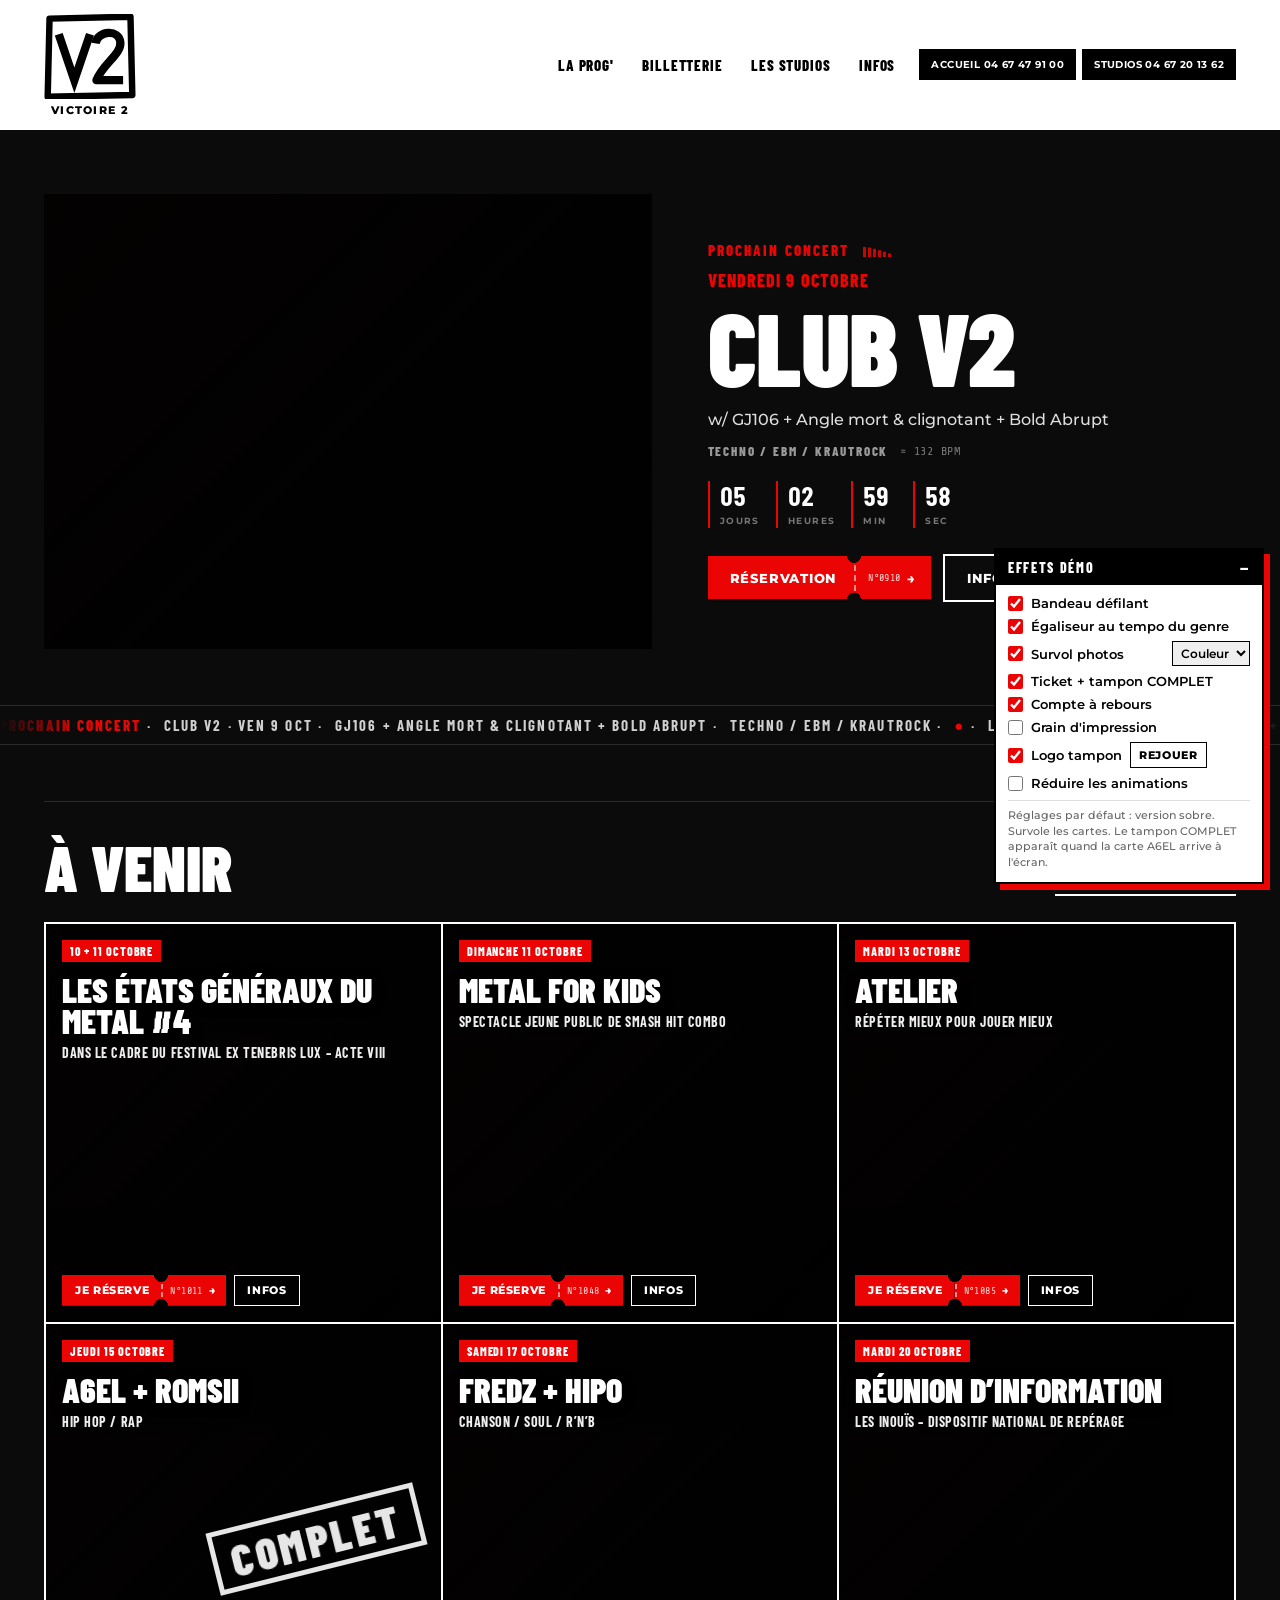
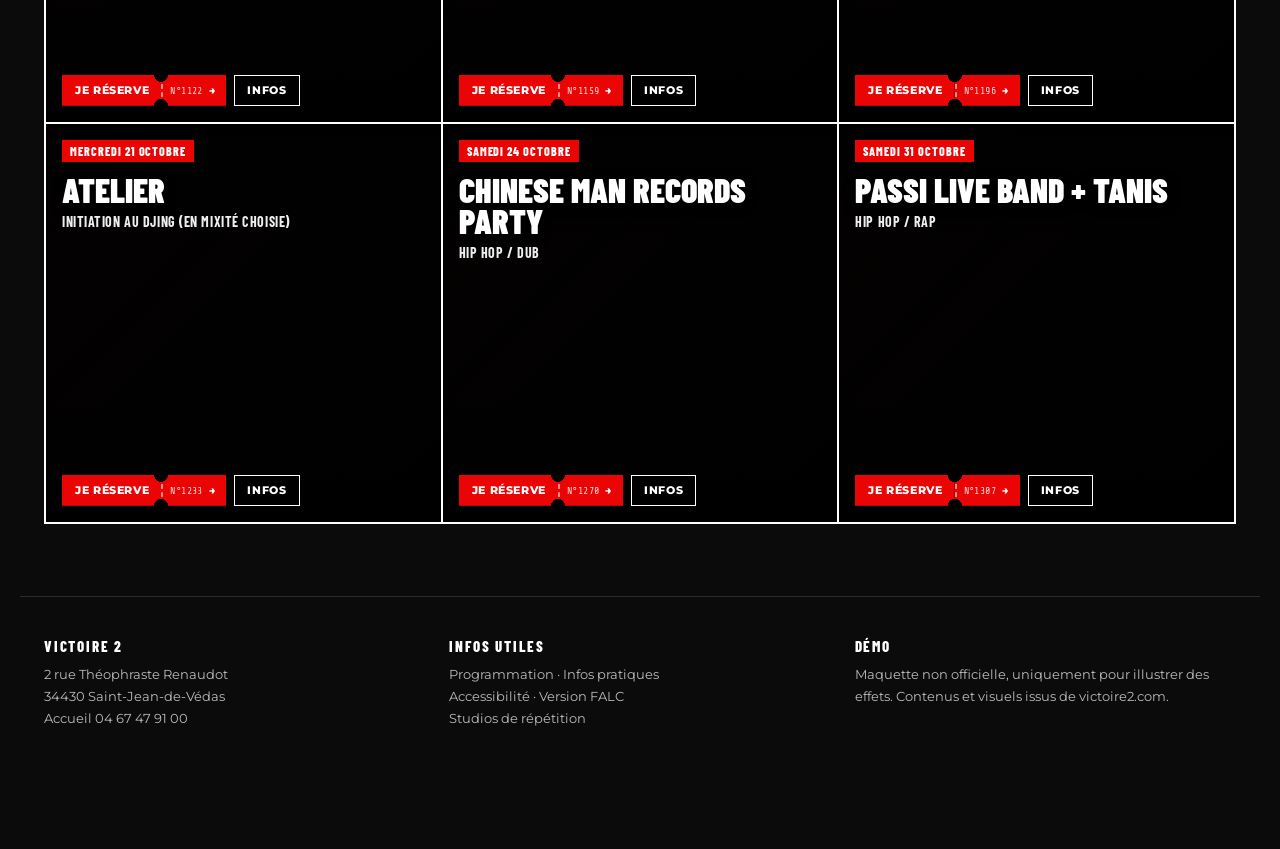
<file: maquette-libre.html>
<!doctype html>
<html lang="fr">
<head>
<meta charset="utf-8">
<meta name="viewport" content="width=device-width, initial-scale=1">
<title>Victoire 2 — démo effets</title>
<link rel="preconnect" href="https://fonts.googleapis.com">
<link href="https://fonts.googleapis.com/css2?family=Barlow+Condensed:wght@500;600;700;800;900&family=Montserrat:wght@500;700;800&family=Share+Tech+Mono&display=swap" rel="stylesheet">
<style>
:root{
  --red:#ea0404; --red-d:#b00303; --ink:#0b0b0b; --ink2:#141414; --line:#2a2a2a;
  --paper:#fff; --mute:#9a9a9a;
  --cond:"Barlow Condensed", Impact, sans-serif;
  --sans:Montserrat, system-ui, sans-serif;
  --mono:"Share Tech Mono", ui-monospace, monospace;
}
*{box-sizing:border-box;margin:0;padding:0}
html{scroll-behavior:smooth}
body{background:var(--ink);color:var(--paper);font-family:var(--sans);overflow-x:hidden}
a{color:inherit;text-decoration:none}
img{display:block;max-width:100%}

/* ---------- HEADER (blanc, comme le site) ---------- */
header{background:#fff;color:#000;position:relative;z-index:5}
.hd{max-width:1240px;margin:0 auto;padding:14px 24px;display:flex;align-items:center;gap:24px}
.logo{width:92px;flex:none;transform-origin:50% 60%}
.logo svg{width:100%;height:auto;display:block}
.logo small{display:block;font:800 11px/1 var(--sans);letter-spacing:.12em;text-align:center;margin-top:6px}
nav{display:flex;gap:28px;margin-left:auto;font:800 15px var(--cond);letter-spacing:.06em;text-transform:uppercase}
nav a{position:relative;padding:4px 0}
nav a::after{content:"";position:absolute;left:0;right:0;bottom:-2px;height:3px;background:var(--red);transform:scaleX(0);transform-origin:left;transition:transform .25s}
nav a:hover::after{transform:scaleX(1)}
.phones{display:flex;gap:6px}
.phones span{background:#000;color:#fff;font:700 10px var(--sans);padding:9px 12px;letter-spacing:.04em}

/* ---------- HERO ---------- */
.hero{max-width:1240px;margin:0 auto;padding:64px 24px 56px;display:grid;grid-template-columns:1.15fr 1fr;gap:56px;align-items:center}
.kicker{display:flex;align-items:center;gap:14px;color:var(--red);font:800 15px var(--cond);letter-spacing:.14em;text-transform:uppercase}
.date{color:var(--red);font:800 18px var(--cond);letter-spacing:.06em;text-transform:uppercase;margin-top:10px}
.hero h1{font:900 clamp(56px,8vw,104px)/.88 var(--cond);text-transform:uppercase;margin:10px 0 18px;letter-spacing:-.01em}
.lineup{font:500 16px var(--sans);color:#ddd}
.genre{font:800 13px var(--cond);letter-spacing:.14em;color:var(--mute);margin-top:14px;text-transform:uppercase;display:flex;align-items:center;gap:12px}
.ctas{display:flex;gap:12px;margin-top:26px;flex-wrap:wrap;align-items:center}
.btn{display:inline-flex;align-items:center;font:800 13px var(--sans);letter-spacing:.06em;text-transform:uppercase;padding:14px 22px;border:2px solid var(--red);background:var(--red);color:#fff;cursor:pointer}
.btn.ghost{background:transparent;border-color:#fff}
.btn.sm{font-size:10.5px;padding:8px 12px;border-width:1.5px}

/* ---------- PHOTO duotone + survols ---------- */
.ph{position:relative;overflow:hidden;background:#222;isolation:isolate}
.ph .l{position:absolute;inset:0;background:var(--img) center/cover no-repeat, linear-gradient(135deg,#3a0a0a,#111)}
.ph .base{filter:grayscale(1) contrast(1.15) brightness(.95);transition:filter .4s, transform .6s}
.ph .tint{background:var(--red);mix-blend-mode:multiply;opacity:.85;transition:opacity .4s}
.ph .g1,.ph .g2,.ph .ht{opacity:0;pointer-events:none}
.ph .g1{filter:grayscale(1) contrast(1.4);mix-blend-mode:screen}
.ph .g1::after,.ph .g2::after{content:"";position:absolute;inset:0;mix-blend-mode:multiply}
.ph .g1::after{background:#00f0ff}
.ph .g2{filter:grayscale(1) contrast(1.4);mix-blend-mode:screen}
.ph .g2::after{background:#ff1a1a}
.ph .ht{background:radial-gradient(circle at 50% 50%, #000 0 var(--dot,0px), transparent calc(var(--dot,0px) + .6px)) 0 0/7px 7px;mix-blend-mode:multiply;transition:opacity .35s}
/* mode glitch */
body.fx-photo-glitch .ph:hover .g1{opacity:.5;animation:glitchA .5s steps(1) 1 forwards}
body.fx-photo-glitch .ph:hover .g2{opacity:.4;animation:glitchB .5s steps(1) 1 forwards}
body.fx-photo-glitch .ph:hover .base{transform:scale(1.03)}
@keyframes glitchA{
  0%{clip-path:inset(8% 0 72% 0);transform:translate(-7px,0)}
  14%{clip-path:inset(40% 0 38% 0);transform:translate(6px,0)}
  28%{clip-path:inset(70% 0 12% 0);transform:translate(-4px,0)}
  42%{clip-path:inset(0 0 0 0);transform:translate(-3px,0)}
  60%{clip-path:inset(22% 0 60% 0);transform:translate(8px,0)}
  78%{clip-path:inset(55% 0 25% 0);transform:translate(-6px,0)}
  100%{clip-path:inset(0 0 0 0);transform:translate(-2px,0)}}
@keyframes glitchB{
  0%{clip-path:inset(60% 0 20% 0);transform:translate(6px,0)}
  18%{clip-path:inset(10% 0 80% 0);transform:translate(-8px,0)}
  36%{clip-path:inset(0 0 0 0);transform:translate(3px,0)}
  54%{clip-path:inset(80% 0 5% 0);transform:translate(-5px,0)}
  72%{clip-path:inset(30% 0 50% 0);transform:translate(7px,0)}
  100%{clip-path:inset(0 0 0 0);transform:translate(2px,0)}}
/* mode trame */
body.fx-photo-trame .ph .ht{opacity:1}
body.fx-photo-trame .ph:hover .ht{--dot:2.6px}
body.fx-photo-trame .ph:hover .base{filter:grayscale(1) contrast(1.8) brightness(1.15)}
@property --dot{syntax:"<length>";inherits:true;initial-value:0px}
body.fx-photo-trame .ph .ht{transition:--dot .45s ease, opacity .3s}
/* mode couleur */
body.fx-photo-couleur .ph:hover .base{filter:grayscale(.15);transform:scale(1.02)}
.ph .base{transition:filter .7s ease, transform 1.2s ease}.ph .tint{transition:opacity .7s ease}
body.fx-photo-couleur .ph:hover .tint{opacity:.25}

.hero .ph{aspect-ratio:4/3}

/* ---------- BANDEAU LED ---------- */
.ticker{display:none;position:relative;border-block:1px solid var(--line);background:var(--ink);overflow:hidden;height:40px}
body.fx-ticker .ticker{display:block}
.ticker .track{position:absolute;top:0;left:0;display:flex;white-space:nowrap;height:100%;align-items:center;animation:tick 70s linear infinite}
.ticker:hover .track{animation-play-state:paused}
.ticker span{font:700 15px/1 var(--cond);letter-spacing:.14em;color:#cfcfcf;text-transform:uppercase;padding-right:.8em}
.ticker span b{color:var(--red);font-weight:800}
.ticker::before,.ticker::after{content:"";position:absolute;top:0;bottom:0;width:80px;z-index:1;pointer-events:none}
.ticker::before{left:0;background:linear-gradient(90deg,var(--ink),transparent)}.ticker::after{right:0;background:linear-gradient(-90deg,var(--ink),transparent)}
@keyframes tick{to{transform:translateX(-50%)}}

/* ---------- COMPTE À REBOURS ---------- */
.cd{display:none;align-items:stretch;gap:6px;margin-top:22px}
body.fx-countdown .cd{display:flex}
.cd .u{border-left:2px solid var(--red);padding:2px 10px 0;text-align:left;min-width:56px}
.cd .u b{display:block;font:700 26px/1 var(--cond);color:#fff;font-variant-numeric:tabular-nums}

.cd .u i{font:700 9px var(--sans);font-style:normal;letter-spacing:.16em;color:#777;text-transform:uppercase}
.cd .sep{display:none}
.cd .u.flip b{animation:flip .35s ease}
@keyframes flip{0%{opacity:.35}100%{opacity:1}}

/* ---------- ÉGALISEUR ---------- */
.eq{display:none;align-items:flex-end;gap:2px;height:18px}
body.fx-eq .eq{display:inline-flex}
.eq i{display:block;width:3px;height:100%;background:currentColor;transform-origin:bottom;transform:scaleY(.15)}
.hero .eq{height:14px;color:var(--red);opacity:.85}
.hero .eq i{width:3px}
.bpm{display:none;font:400 12px var(--mono);color:#777;letter-spacing:.06em}
body.fx-eq .bpm{display:inline}

/* ---------- À VENIR ---------- */
.sec{max-width:1240px;margin:0 auto;padding:56px 24px 72px}
.sec-h{display:flex;align-items:flex-end;justify-content:space-between;border-top:1px solid var(--line);padding-top:36px;margin-bottom:26px}
.sec-h h2{font:900 64px/.9 var(--cond);text-transform:uppercase}
.sec-h a{font:800 13px var(--cond);letter-spacing:.12em;text-transform:uppercase;border-bottom:2px solid #fff;padding-bottom:3px}
.grid{display:grid;grid-template-columns:repeat(3,1fr);border:1px solid #fff}
.card{position:relative;border:1px solid #fff;min-height:400px;display:flex;flex-direction:column}
.card .ph{position:absolute;inset:0;z-index:0}
.card .ph .tint{opacity:.78}
.card .shade{position:absolute;inset:0;z-index:1;pointer-events:none;background:linear-gradient(180deg,rgba(0,0,0,.55),transparent 40%,transparent 62%,rgba(0,0,0,.7))}
.card .in{position:relative;z-index:2;padding:16px;display:flex;flex-direction:column;height:100%;flex:1;pointer-events:none}
.card .in > *{pointer-events:auto}
.tag{align-self:flex-start;background:var(--red);font:800 12px var(--cond);letter-spacing:.08em;padding:4px 8px;text-transform:uppercase}
.card h3{font:900 34px/.92 var(--cond);text-transform:uppercase;margin-top:12px;text-shadow:0 2px 12px rgba(0,0,0,.5)}
.card p{font:700 14px var(--cond);letter-spacing:.04em;text-transform:uppercase;margin-top:8px;color:#eee}
.card .foot{margin-top:auto;display:flex;gap:8px;align-items:center}
.card .foot .eq{margin-left:auto;color:#fff;opacity:0;transition:opacity .25s}
.card:hover .foot .eq{opacity:1}
.card .foot .bpm{color:#ddd;opacity:0;transition:opacity .25s}
.card:hover .foot .bpm{opacity:1}

/* ---------- TICKET ---------- */
.tk{display:none}
body.fx-ticket .btn.res{display:none}
body.fx-ticket .tk{display:inline-flex}
.tk{align-items:stretch;cursor:pointer;font:800 13px var(--sans);letter-spacing:.06em;text-transform:uppercase;color:#fff;filter:drop-shadow(0 3px 0 rgba(0,0,0,.35))}
.tk .m,.tk .s{background:var(--red);display:flex;align-items:center}
.tk .m{padding:14px 18px 14px 22px;
  -webkit-mask:radial-gradient(circle 7px at 100% 0,#0000 98%,#000) top/100% 51% no-repeat,radial-gradient(circle 7px at 100% 100%,#0000 98%,#000) bottom/100% 51% no-repeat;
          mask:radial-gradient(circle 7px at 100% 0,#0000 98%,#000) top/100% 51% no-repeat,radial-gradient(circle 7px at 100% 100%,#0000 98%,#000) bottom/100% 51% no-repeat}
.tk .s{padding:0 16px 0 14px;position:relative;transform-origin:0 100%;transition:transform .35s cubic-bezier(.3,1.6,.5,1);
  -webkit-mask:radial-gradient(circle 7px at 0 0,#0000 98%,#000) top/100% 51% no-repeat,radial-gradient(circle 7px at 0 100%,#0000 98%,#000) bottom/100% 51% no-repeat;
          mask:radial-gradient(circle 7px at 0 0,#0000 98%,#000) top/100% 51% no-repeat,radial-gradient(circle 7px at 0 100%,#0000 98%,#000) bottom/100% 51% no-repeat}
.tk .s::before{content:"";position:absolute;left:0;top:9px;bottom:9px;border-left:2px dashed rgba(255,255,255,.55)}
.tk .s em{font-style:normal;font:400 10px var(--mono);letter-spacing:.04em;opacity:.85;margin-right:6px}
.tk:hover .s{transform:translate(3px,1px) rotate(4deg)}
.tk:hover .m{background:#ff1616}
.tk.sm{font-size:10.5px}
.tk.sm .m{padding:9px 12px 9px 13px}
.tk.sm .s{padding:0 10px 0 9px}
.tk.sm .m{-webkit-mask-size:100% 51%;mask-size:100% 51%}

/* ---------- TAMPON COMPLET ---------- */
.stamp{display:none;position:absolute;z-index:3;right:18px;top:46%;transform:rotate(-14deg);
  font:900 44px/1 var(--cond);letter-spacing:.08em;color:#fff;border:5px solid #fff;padding:6px 14px 4px;
  text-shadow:0 1px 0 rgba(0,0,0,.25);box-shadow:0 1px 0 rgba(0,0,0,.25);
  pointer-events:none;opacity:0}
body.fx-ticket .stamp{display:block}
.stamp.on{animation:slam .5s cubic-bezier(.2,.8,.3,1) forwards}
@keyframes slam{0%{opacity:0;transform:rotate(-14deg) scale(1.35)}100%{opacity:.9;transform:rotate(-14deg) scale(1)}}
.card.shake{animation:shake .3s .25s}
@keyframes shake{0%,100%{transform:none}25%{transform:translate(2px,1px)}50%{transform:translate(-2px,-1px)}75%{transform:translate(1px,0)}}

/* ---------- LOGO TAMPON ---------- */
body.fx-logo .logo.go{animation:logoStamp .55s cubic-bezier(.2,.9,.3,1.3) both}
@keyframes logoStamp{0%{opacity:0;transform:scale(1.18) rotate(-3deg)}100%{opacity:1;transform:none}}

@keyframes hdShake{0%,100%{transform:none}33%{transform:translateY(2px)}66%{transform:translateY(-1px)}}

/* ---------- GRAIN ---------- */
.grain{position:fixed;inset:-50%;z-index:50;pointer-events:none;display:none;opacity:.06;mix-blend-mode:overlay;
  background:url("data:image/svg+xml,%3Csvg xmlns='http://www.w3.org/2000/svg' width='220' height='220'%3E%3Cfilter id='n'%3E%3CfeTurbulence type='fractalNoise' baseFrequency='.85' numOctaves='3' stitchTiles='stitch'/%3E%3C/filter%3E%3Crect width='220' height='220' filter='url(%23n)'/%3E%3C/svg%3E")}
body.fx-grain .grain{display:block}
@keyframes grain{0%{transform:translate(0,0)}20%{transform:translate(-6%,4%)}40%{transform:translate(5%,-7%)}60%{transform:translate(-3%,8%)}80%{transform:translate(7%,2%)}100%{transform:translate(0,0)}}

/* ---------- FOOTER ---------- */
footer{border-top:1px solid var(--line);max-width:1240px;margin:0 auto;padding:40px 24px 120px;display:grid;grid-template-columns:repeat(3,1fr);gap:24px;font-size:13px;color:#bbb;line-height:1.7}
footer h4{font:800 15px var(--cond);letter-spacing:.12em;color:#fff;margin-bottom:8px}

/* ---------- PANNEAU DÉMO ---------- */
.panel{position:fixed;right:16px;bottom:16px;z-index:60;width:270px;background:#fff;color:#000;border:2px solid #000;box-shadow:6px 6px 0 var(--red);font:600 13px var(--sans)}
.panel .t{display:flex;justify-content:space-between;align-items:center;background:#000;color:#fff;padding:9px 12px;font:800 14px var(--cond);letter-spacing:.12em;text-transform:uppercase;cursor:pointer}
.panel .b{padding:10px 12px 12px;display:grid;gap:7px}
.panel.min .b{display:none}
.panel label{display:flex;gap:8px;align-items:center;cursor:pointer}
.panel input{accent-color:var(--red);width:15px;height:15px}
.panel select{font:600 12px var(--sans);padding:3px 4px;border:1.5px solid #000;margin-left:auto}
.panel .row{display:flex;align-items:center;gap:8px}
.panel .hint{font:500 11px/1.4 var(--sans);color:#666;border-top:1px solid #ddd;padding-top:7px;margin-top:2px}
.panel button{font:800 11px var(--sans);letter-spacing:.06em;text-transform:uppercase;border:1.5px solid #000;background:#fff;padding:5px 8px;cursor:pointer}
.panel button:hover{background:#000;color:#fff}

/* ---------- RESPONSIVE ---------- */
@media (max-width:900px){
  nav,.phones{display:none}
  .hero{grid-template-columns:1fr;gap:28px;padding-top:32px}
  .grid{grid-template-columns:1fr}
  .sec-h h2{font-size:46px}
  footer{grid-template-columns:1fr}
  .panel{left:16px;right:16px;width:auto}
}

/* ---------- MOUVEMENT RÉDUIT ---------- */
body.calm *, body.calm *::before, body.calm *::after{animation:none !important;transition:none !important}
body.calm .stamp{opacity:.95}
</style>
</head>
<body class="fx-ticker fx-countdown fx-eq fx-photo-couleur fx-ticket fx-logo">

<div class="grain" aria-hidden="true"></div>

<header>
  <div class="hd">
    <a class="logo" href="#" aria-label="Victoire 2">
      <!-- approximation du logo -->
      <svg viewBox="0 0 100 92" aria-hidden="true">
        <path d="M6 5 L94 3 L96 88 L4 90 Z" fill="none" stroke="#000" stroke-width="7" stroke-linejoin="round"/>
        <path d="M16 22 L33 72 L50 22" fill="none" stroke="#000" stroke-width="9" stroke-linejoin="miter"/>
        <path d="M56 32 C58 18 82 16 83 31 C84 44 64 54 57 72 L86 72" fill="none" stroke="#000" stroke-width="9" stroke-linejoin="round"/>
      </svg>
      <small>VICTOIRE 2</small>
    </a>
    <nav><a href="#">La prog'</a><a href="#">Billetterie</a><a href="#">Les studios</a><a href="#">Infos</a></nav>
    <div class="phones"><span>ACCUEIL 04 67 47 91 00</span><span>STUDIOS 04 67 20 13 62</span></div>
  </div>
</header>

<main>
  <section class="hero">
    <div class="ph" style="--img:url('https://www.victoire2.com/wp-content/uploads/2026/07/GJ106-1-photo-CURVE-DX-officiel-CONTRAST-PHOTO-by-Thomas-HardyPROFIL-uncut-large-fb-cut-contraste-1-768x576.jpg')">
      <div class="l base"></div><div class="l tint"></div><div class="l g1"></div><div class="l g2"></div><div class="l ht"></div>
    </div>
    <div>
      <div class="kicker">Prochain concert <span class="eq" data-bpm="132" data-bars="6"></span></div>
      <div class="date">Vendredi 9 octobre</div>
      <h1>Club V2</h1>
      <div class="lineup">w/ GJ106 + Angle mort &amp; clignotant + Bold Abrupt</div>
      <div class="genre">Techno / EBM / Krautrock <span class="bpm">≈ 132 BPM</span></div>
      <div class="cd" data-target="2026-10-09T23:00:00+02:00" aria-label="Compte à rebours avant le concert">
        <div class="u"><b data-ghost="88">00</b><i>jours</i></div><span class="sep">:</span>
        <div class="u"><b data-ghost="88">00</b><i>heures</i></div><span class="sep">:</span>
        <div class="u"><b data-ghost="88">00</b><i>min</i></div><span class="sep">:</span>
        <div class="u"><b data-ghost="88">00</b><i>sec</i></div>
      </div>
      <div class="ctas">
        <a class="btn res" href="#">Réservation</a>
        <a class="tk" href="#"><span class="m">Réservation</span><span class="s"><em>N°0910</em>→</span></a>
        <a class="btn ghost" href="#">Infos →</a>
      </div>
    </div>
  </section>

  <div class="ticker" aria-hidden="true"><div class="track"></div></div>

  <section class="sec">
    <div class="sec-h"><h2>À venir</h2><a href="#">Toute la programmation →</a></div>
    <div class="grid" id="grid"></div>
  </section>
</main>

<footer>
  <div><h4>VICTOIRE 2</h4>2 rue Théophraste Renaudot<br>34430 Saint-Jean-de-Védas<br>Accueil 04 67 47 91 00</div>
  <div><h4>INFOS UTILES</h4>Programmation · Infos pratiques<br>Accessibilité · Version FALC<br>Studios de répétition</div>
  <div><h4>DÉMO</h4>Maquette non officielle, uniquement pour illustrer des effets. Contenus et visuels issus de victoire2.com.</div>
</footer>

<aside class="panel" id="panel">
  <div class="t" id="pt">Effets démo <span id="pmin">—</span></div>
  <div class="b">
    <label><input type="checkbox" data-fx="ticker" checked> Bandeau défilant</label>
    <label><input type="checkbox" data-fx="eq" checked> Égaliseur au tempo du genre</label>
    <div class="row"><label><input type="checkbox" id="phOn" checked> Survol photos</label>
      <select id="phMode"><option value="couleur">Couleur</option><option value="trame">Trame</option><option value="glitch">Glitch</option></select></div>
    <label><input type="checkbox" data-fx="ticket" checked> Ticket + tampon COMPLET</label>
    <label><input type="checkbox" data-fx="countdown" checked> Compte à rebours</label>
    <label><input type="checkbox" data-fx="grain"> Grain d'impression</label>
    <div class="row"><label><input type="checkbox" data-fx="logo" checked> Logo tampon</label><button id="replay">Rejouer</button></div>
    <label><input type="checkbox" id="calm"> Réduire les animations</label>
    <div class="hint">Réglages par défaut : version sobre. Survole les cartes. Le tampon COMPLET apparaît quand la carte A6EL arrive à l'écran.</div>
  </div>
</aside>

<script>
const U='https://www.victoire2.com/wp-content/uploads/';
const events=[
  {d:'10 + 11 octobre',t:'Les états généraux du metal #4',s:'Dans le cadre du festival Ex Tenebris Lux – Acte VIII',img:'2026/07/EGM.png',bpm:184,g:'metal'},
  {d:'Dimanche 11 octobre',t:'Metal for kids',s:'Spectacle jeune public de Smash Hit Combo',img:'2026/07/ANNONCE-PRG-AUTOMNE26.png',bpm:168,g:'metal'},
  {d:'Mardi 13 octobre',t:'Atelier',s:'Répéter mieux pour jouer mieux',img:'2026/07/IRNC4048-scaled.jpg',bpm:0},
  {d:'Jeudi 15 octobre',t:'A6EL + Romsii',s:'Hip hop / rap',img:'2026/06/bc42473d-16ac-43c7-8e55-4b691feb971c.jpg',bpm:92,full:true},
  {d:'Samedi 17 octobre',t:'Fredz + Hipo',s:'Chanson / soul / R’n’B',img:'2026/06/FREDZ_DECEMBER-HQ-2-1.jpeg',bpm:78},
  {d:'Mardi 20 octobre',t:'Réunion d’information',s:'Les Inouïs – dispositif national de repérage',img:'2026/07/inouis-1.jpg',bpm:0},
  {d:'Mercredi 21 octobre',t:'Atelier',s:'Initiation au DJing (en mixité choisie)',img:'2026/07/DJ-SET-TRANSFORME_%C2%A9Gwendal-Le-Flem-12-scaled.jpg',bpm:124},
  {d:'Samedi 24 octobre',t:'Chinese Man Records party',s:'Hip hop / dub',img:'2026/05/cmrparty_victoire2_story.png',bpm:86},
  {d:'Samedi 31 octobre',t:'Passi live band + Tanis',s:'Hip hop / rap',img:'2026/06/Passi-Ma-BO-%C2%A9-Fifou-2-1.jpeg',bpm:94},
];
const PH=img=>`<div class="ph" style="--img:url('${U+img}')"><div class="l base"></div><div class="l tint"></div><div class="l g1"></div><div class="l g2"></div><div class="l ht"></div></div>`;
const num=i=>String(1011+i*37).slice(-4);
document.getElementById('grid').innerHTML=events.map((e,i)=>`
  <article class="card">${PH(e.img)}<div class="shade"></div>
    ${e.full?'<div class="stamp">COMPLET</div>':''}
    <div class="in">
      <span class="tag">${e.d}</span><h3>${e.t}</h3><p>${e.s}</p>
      <div class="foot">
        <a class="btn sm res" href="#">Je réserve</a>
        <a class="tk sm" href="#"><span class="m">Je réserve</span><span class="s"><em>N°${num(i)}</em>→</span></a>
        <a class="btn sm ghost" href="#">Infos</a>
        ${e.bpm?`<span class="bpm">${e.bpm} BPM</span><span class="eq" data-bpm="${e.bpm}" data-bars="5"></span>`:''}
      </div>
    </div>
  </article>`).join('');
// image en ligne mais toutes les copies (base, glitch) partagent --img : rien d'autre à faire

/* ---- bandeau ---- */
const items=['<b>Prochain concert</b>','Club V2 · ven 9 oct','GJ106 + Angle mort &amp; clignotant + Bold Abrupt','Techno / EBM / Krautrock','<b>●</b>','Les états généraux du metal #4 · 10+11 oct','A6EL + Romsii · <b>complet</b>','Chinese Man Records party · 24 oct','<b>●</b>'];
const line=items.map(x=>`<span>${x} ·</span>`).join('');
document.querySelector('.ticker .track').innerHTML=line+line;

/* ---- compte à rebours ---- */
const cd=document.querySelector('.cd'), cells=[...cd.querySelectorAll('b')], target=new Date(cd.dataset.target);
// la date de la démo est fixée au 9 oct 2026 23h ; si elle est passée, on vise J+5 pour garder l'effet
let tgt=target.getTime(); if(tgt<Date.now()) tgt=Date.now()+5*864e5+3*36e5;
function tickCd(){
  let s=Math.max(0,Math.floor((tgt-Date.now())/1000));
  const v=[Math.floor(s/86400),Math.floor(s%86400/3600),Math.floor(s%3600/60),s%60].map(n=>String(n).padStart(2,'0'));
  v.forEach((x,i)=>{if(cells[i].textContent!==x){cells[i].textContent=x;const u=cells[i].parentNode;u.classList.remove('flip');void u.offsetWidth;u.classList.add('flip')}});
}
tickCd(); setInterval(tickCd,1000);

/* ---- égaliseur : un seul rAF pour tous ---- */
const eqs=[...document.querySelectorAll('.eq')].map(el=>{
  const n=+el.dataset.bars; el.innerHTML='<i></i>'.repeat(n);
  return {el,bars:[...el.children],bpm:+el.dataset.bpm,seed:Math.random()*100,lv:new Array(n).fill(.15)};
});
const body=document.body;
function frame(t){
  if(body.classList.contains('fx-eq') && !body.classList.contains('calm')){
    for(const q of eqs){
      if(q.el.offsetParent===null) continue;
      const beat=60000/q.bpm, ph=((t+q.seed*50)%beat)/beat;      // 0..1 dans la mesure
      const kick=Math.pow(1-ph,3);                                   // attaque sur le temps
      const off=((t+q.seed*50+beat/2)%beat)/beat, snare=Math.pow(1-off,5)*.6; // contretemps
      q.bars.forEach((b,i)=>{
        const f=i/(q.bars.length-1);                                  // grave → aigu
        const target=.12+ kick*(1-f)*.85 + snare*f*.8 + .18*Math.abs(Math.sin(t/(170+i*37)+q.seed+i));
        q.lv[i]+= (Math.min(1,target)-q.lv[i])*(target>q.lv[i]?.55:.18);
        b.style.transform=`scaleY(${q.lv[i].toFixed(3)})`;
      });
    }
  }
  requestAnimationFrame(frame);
}
requestAnimationFrame(frame);

/* ---- tampon COMPLET au scroll ---- */
const io=new IntersectionObserver(es=>es.forEach(e=>{
  if(e.isIntersecting){const st=e.target.querySelector('.stamp');st.classList.add('on');io.unobserve(e.target)}
}),{threshold:.6});
document.querySelectorAll('.card').forEach(c=>{if(c.querySelector('.stamp'))io.observe(c)});

/* ---- logo ---- */
function stampLogo(){const l=document.querySelector('.logo'),h=document.querySelector('header');[l,h].forEach(x=>{x.classList.remove('go');void x.offsetWidth;x.classList.add('go')})}
stampLogo();

/* ---- panneau ---- */
document.querySelectorAll('[data-fx]').forEach(cb=>cb.addEventListener('change',()=>{
  body.classList.toggle('fx-'+cb.dataset.fx,cb.checked);
  if(cb.dataset.fx==='ticket'&&cb.checked) document.querySelectorAll('.stamp').forEach(s=>{s.classList.remove('on');void s.offsetWidth;s.classList.add('on')});
}));
const phOn=document.getElementById('phOn'), phMode=document.getElementById('phMode');
function setPh(){['glitch','trame','couleur'].forEach(m=>body.classList.remove('fx-photo-'+m));if(phOn.checked)body.classList.add('fx-photo-'+phMode.value)}
phOn.onchange=setPh; phMode.onchange=()=>{phOn.checked=true;setPh()};
document.getElementById('replay').onclick=stampLogo;
const calm=document.getElementById('calm');
calm.onchange=()=>body.classList.toggle('calm',calm.checked);
if(matchMedia('(prefers-reduced-motion: reduce)').matches){calm.checked=true;body.classList.add('calm')}
if(innerWidth<900){document.getElementById('panel').classList.add('min');document.getElementById('pmin').textContent='+'}
document.getElementById('pt').onclick=()=>{const p=document.getElementById('panel');p.classList.toggle('min');document.getElementById('pmin').textContent=p.classList.contains('min')?'+':'—'};
</script>
</body>
</html>
</file>
